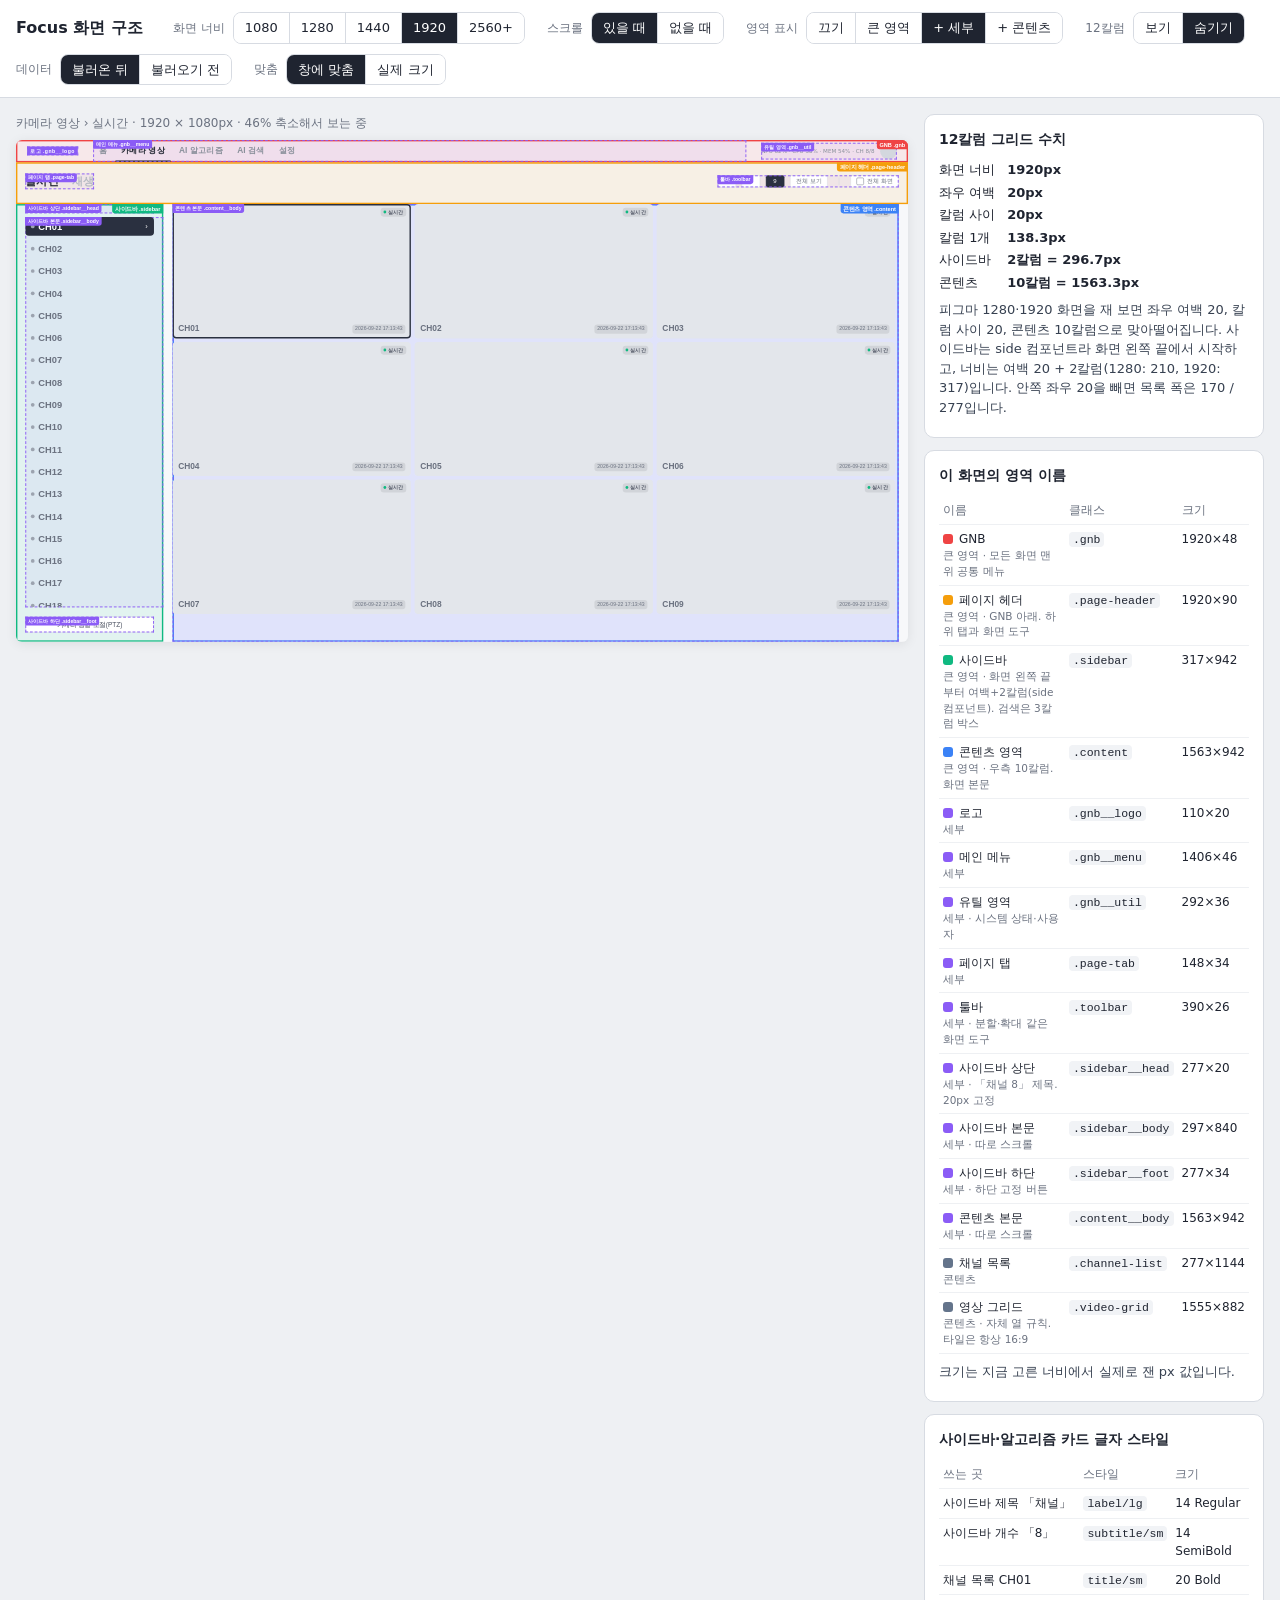
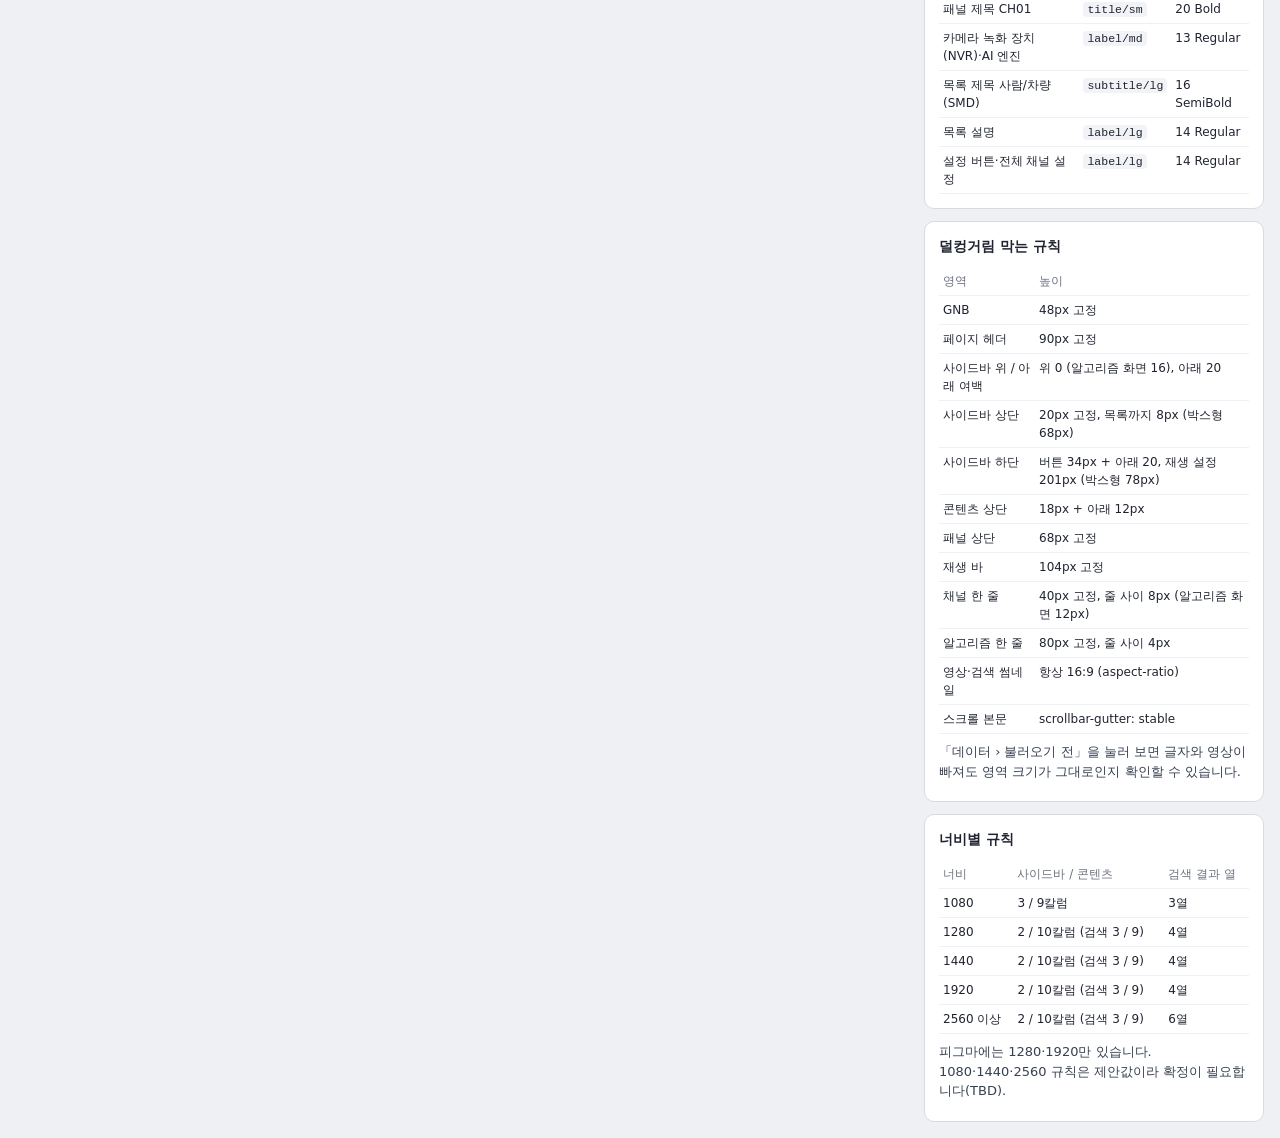
<file: index.html>
<!doctype html>
<html lang="ko">
<head>
<meta charset="utf-8">
<meta name="viewport" content="width=device-width, initial-scale=1">
<meta name="robots" content="noindex, nofollow">
<title>Focus 화면 구조</title>
<meta name="claude:viewport-fit-sides" content="cover">
<style>
:root{
  --bg:#eef0f3; --panel:#fff; --ink:#1f2430; --muted:#6b7280; --line:#d7dbe2;
  --wf-bg:#f7f8fa; --wf-box:#e3e6eb; --wf-box2:#d3d7de; --wf-ink:#8a909b;
  --c-gnb:#ef4444; --c-page-header:#f59e0b; --c-sidebar:#10b981; --c-lnb:#10b981; --c-content:#3b82f6;
  --c-l2:#8b5cf6; --c-l3:#64748b; --c-player:#ec4899;
  /* 피그마 글자 스타일 (semantic/textStyle) */
  --t-title-sm:700 20px/1.4 Pretendard,"Apple SD Gothic Neo",sans-serif;
  --t-subtitle-xl:600 18px/1.4 Pretendard,"Apple SD Gothic Neo",sans-serif;
  --t-subtitle-lg:600 16px/1.5 Pretendard,"Apple SD Gothic Neo",sans-serif;
  --t-subtitle-md:600 15px/1.467 Pretendard,"Apple SD Gothic Neo",sans-serif;
  --t-subtitle-sm:600 14px/1.429 Pretendard,"Apple SD Gothic Neo",sans-serif;
  --t-label-lg:400 14px/1.429 Pretendard,"Apple SD Gothic Neo",sans-serif;
  --t-label-md:400 13px/1.385 Pretendard,"Apple SD Gothic Neo",sans-serif;
  --t-body-sm:400 14px/1.571 Pretendard,"Apple SD Gothic Neo",sans-serif;
  --t-title-md:700 24px/1.4 Pretendard,"Apple SD Gothic Neo",sans-serif;
  --btn-bg:#fff; --code-bg:#f1f3f6; --row-line:#eef0f3; --sel-bg:#1f2430; --sel-fg:#fff; --body-ink:#374151;
}
@media (prefers-color-scheme: dark){:root:not([data-theme="light"]){
  --bg:#14171d; --panel:#1c2028; --ink:#e6e8ec; --muted:#9aa1ad; --line:#2e3440;
  --btn-bg:#232833; --code-bg:#2a303b; --row-line:#262b35; --sel-bg:#e6e8ec; --sel-fg:#14171d; --body-ink:#c9ced6; color-scheme:dark}}
:root[data-theme="dark"]{
  --bg:#14171d; --panel:#1c2028; --ink:#e6e8ec; --muted:#9aa1ad; --line:#2e3440;
  --btn-bg:#232833; --code-bg:#2a303b; --row-line:#262b35; --sel-bg:#e6e8ec; --sel-fg:#14171d; --body-ink:#c9ced6; color-scheme:dark}
*{box-sizing:border-box}
html,body{margin:0}
body{background:var(--bg);color:var(--ink);font:14px/1.5 Pretendard,"Apple SD Gothic Neo","Noto Sans KR",system-ui,sans-serif}
button{font:inherit;cursor:pointer}
button:focus-visible{outline:2px solid var(--c-content);outline-offset:1px}

/* ===== 바깥 도구 영역 ===== */
.tool{position:sticky;top:env(safe-area-inset-top,0px);z-index:50;background:var(--panel);border-bottom:1px solid var(--line);padding-block:12px;padding-left:max(16px,env(safe-area-inset-left,0px));padding-right:max(16px,env(safe-area-inset-right,0px));display:flex;flex-wrap:wrap;gap:10px 22px;align-items:center}
.tool h1{font-size:16px;margin:0 8px 0 0}
.tg{display:flex;align-items:center;gap:6px}
.tg>span{font-size:12px;color:var(--muted);margin-right:2px}
.seg{display:inline-flex;border:1px solid var(--line);border-radius:8px;overflow:hidden}
.seg button{border:0;background:var(--btn-bg);padding:5px 11px;font-size:13px;color:var(--ink);border-right:1px solid var(--line)}
.seg button:last-child{border-right:0}
.seg button.on{background:var(--sel-bg);color:var(--sel-fg)}
.page{display:grid;grid-template-columns:minmax(0,1fr) 340px;gap:16px;padding-block:16px;padding-left:max(16px,env(safe-area-inset-left,0px));padding-right:max(16px,env(safe-area-inset-right,0px))}
body::before{content:"";position:fixed;inset:0 0 auto;height:env(safe-area-inset-top,0px);z-index:60;background:var(--panel)}
.legend-wrap{overflow-x:auto}
@media (max-width:1100px){.page{grid-template-columns:1fr}}
.stage{min-width:0}
.stage-info{font-size:12px;color:var(--muted);margin-bottom:8px}
.scaler{position:relative;overflow:hidden;border-radius:6px;box-shadow:0 2px 12px rgba(0,0,0,.08)}
.side-doc{display:flex;flex-direction:column;gap:12px;min-width:0}
.card{background:var(--panel);border:1px solid var(--line);border-radius:10px;padding:14px}
.card h2{font-size:14px;margin:0 0 10px}
.card p{margin:0 0 6px;font-size:13px;color:var(--body-ink)}
table.legend{width:100%;border-collapse:collapse;font-size:12px}
table.legend th,table.legend td{text-align:left;padding:5px 4px;border-bottom:1px solid var(--row-line);vertical-align:top}
table.legend th{color:var(--muted);font-weight:500}
table.legend code{font-size:11.5px;background:var(--code-bg);padding:1px 4px;border-radius:4px;white-space:nowrap}
.dot{display:inline-block;width:10px;height:10px;border-radius:3px;margin-right:6px;vertical-align:-1px}
.lv{font-size:10.5px;color:var(--muted)}
.gridnum{display:grid;grid-template-columns:auto 1fr;gap:3px 12px;font-size:13px}
.gridnum b{font-weight:600}
.note{font-size:12px;color:var(--muted)}

/* ===== 화면 프레임(실제 퍼블리싱 대상) ===== */
.frame{position:absolute;top:0;left:0;transform-origin:0 0;background:var(--wf-bg);overflow:hidden;
  display:flex;flex-direction:column;container-type:inline-size;container-name:frame;color:#4b5160;font-size:13px}
.frame button{color:#4b5160}

/* 12칼럼 기준: 좌우 여백 20, 칼럼 사이 20 */
.gnb{flex:0 0 48px;display:flex;align-items:center;gap:32px;padding:0 24px;background:#fff;border-bottom:1px solid var(--line)}
.gnb__logo{font-weight:800;letter-spacing:1px;color:#2a3040;width:110px}
.gnb__menu{display:flex;gap:6px;flex:1}
.gnb__menu button{border:0;background:none;padding:10px 12px 8px;color:var(--wf-ink);font:var(--t-subtitle-xl);border-bottom:3px solid transparent}
.gnb__menu button.on{color:#1f2430;font-weight:700;border-color:#2a3040}
.gnb__util{display:flex;align-items:center;gap:12px;font-size:12px;color:var(--wf-ink);font-variant-numeric:tabular-nums}
.gnb__util span{min-width:230px;text-align:right}
.gnb__util i{width:36px;height:36px;border-radius:50%;background:var(--wf-box2);display:block}

.page-header{flex:0 0 90px;display:flex;align-items:center;justify-content:space-between;padding:20px 20px 28px}
.page-tab{display:flex;gap:28px}
.page-tab button{border:0;background:none;font:var(--t-title-md);color:#b5bac3;padding:0}
.page-tab button.on{color:#1f2430}
.toolbar{display:flex;gap:12px;align-items:center}
.toolbar button{height:26px;min-width:40px;border:1px solid var(--wf-box2);background:#fff;border-radius:4px;padding:0 12px;font:var(--t-label-md);color:#6b7280;display:inline-flex;align-items:center;justify-content:center;gap:6px}
.toolbar button.ico::before{content:"";width:16px;height:16px;border:1.5px solid currentColor;border-radius:3px;box-sizing:border-box}
.toolbar button.on{background:#2a3040;color:#fff;border-color:#2a3040}
.toolbar .sep{width:1px;height:16px;background:var(--wf-box2);margin:0 12px}

.container{flex:1;min-height:0;display:grid;grid-template-columns:repeat(12,minmax(0,1fr));grid-template-rows:minmax(0,1fr);column-gap:20px;padding:0 20px 20px}
.container.top-gap{padding-top:20px}
.sidebar,.lnb{grid-column:span 2;display:flex;flex-direction:column;min-height:0}
/* 사이드바 컴포넌트(side): 화면 왼쪽 끝부터 「여백 20 + 2칼럼」. 안쪽 좌우 20, 아래 20 */
.sidebar.side{margin-left:-20px;padding:0 20px 20px}
.container.flush{padding-bottom:0}
.sidebar.side .sidebar__body{margin-bottom:20px}
/* 스크롤 막대는 오른쪽 안쪽 여백 위에 얹는다 (목록 폭 170 / 277 유지) */
.sidebar.side .sidebar__body{margin-right:-20px;padding-right:12px}
.sidebar.side:has(.is-play) .sidebar__body{margin-bottom:0}
.content{grid-column:span 10;display:flex;flex-direction:column;min-height:0;min-width:0}
.content.full{grid-column:1 / -1}
@container frame (max-width:1279px){
  .sidebar,.lnb{grid-column:span 3}
  .content{grid-column:span 9}
}
.sidebar.boxed{background:#fff;border:1px solid var(--line);border-radius:12px}
.sidebar__head{flex:0 0 20px;display:flex;align-items:center;gap:6px;margin-bottom:8px;font:var(--t-label-lg);color:#94a3b8}
.sidebar__head b{font:var(--t-subtitle-sm);color:#4b5160}
.sidebar.boxed .sidebar__head{flex-basis:68px;margin:0;padding:20px;font:var(--t-title-sm);color:#1f2430}
.sidebar__body{flex:1;min-height:0;overflow:auto;scrollbar-gutter:stable}
.sidebar.boxed .sidebar__body{padding:0 20px}
.sidebar__foot{flex:0 0 auto}
.sidebar__foot.is-btn{flex-basis:34px}
.sidebar__foot.is-play{flex-basis:201px;margin:0 -20px -20px}
.sidebar.boxed .sidebar__foot.is-btn{flex-basis:78px;padding:20px}
.channel-list{display:flex;flex-direction:column;gap:8px}
.channel-list button{flex:0 0 40px;border:0;background:none;text-align:left;padding:0 12px;border-radius:8px;color:#6b7280;font:var(--t-title-sm);letter-spacing:0;display:flex;align-items:center}
.channel-list button::before{content:"";flex:0 0 8px;height:8px;border-radius:50%;background:#9ca3af;margin-right:8px}
.channel-list button.on{background:#2a3040;color:#fff;padding-right:4px}
.channel-list button.on::after{content:"›";margin-left:auto;width:24px;text-align:center;font:400 16px/1 Pretendard,sans-serif}
/* 알고리즘 카드 화면: 제목 없음, 위 16·좌우 16, 줄 사이 12 */
.sidebar.side.side--all{padding:16px 16px 20px}
.side--all .channel-list{gap:12px}
.side--all .channel-list button::before{display:none}
.btn-line{width:100%;height:34px;border:1px solid var(--wf-box2);background:#fff;border-radius:8px;padding:0 12px;font:var(--t-label-lg);color:#4b5160}
.btn-fill{height:38px;border:0;background:#2a3040;color:#fff;border-radius:8px;padding:0 22px;font:var(--t-subtitle-md)}
.btn-fill.wide{width:100%}
.btn-fill.save{width:160px;padding:0}
.play-set{height:100%;border-top:1px solid var(--line);padding:20px;display:flex;flex-direction:column;gap:12px}
.play-set .row{display:flex;justify-content:space-between;align-items:center;font:var(--t-subtitle-sm)}
.play-set .row span{font:var(--t-label-md);display:flex;align-items:center;gap:6px}
.play-set .row span::before{content:"";width:16px;height:16px;border-radius:4px;background:var(--wf-box2)}
.play-set .fake-input{height:30px}
.play-set .fake-bar{height:6px;border-radius:3px;margin-top:auto}
.fake-input{height:36px;border:1px solid var(--wf-box2);border-radius:8px;background:#fff;display:flex;align-items:center;padding:0 8px 0 12px;font:var(--t-subtitle-sm);color:#9ca3af}
.fake-input.select::after{content:"⌄";margin-left:auto;color:#9ca3af}
.fake-bar{height:4px;border-radius:2px;background:var(--wf-box2);position:relative}
.fake-bar::after{content:"";position:absolute;left:0;top:0;bottom:0;width:30%;background:#2a3040;border-radius:2px}
.play-ctrl{display:flex;justify-content:center;align-items:center;gap:36px;font-size:20px;color:#4b5160;height:36px}

.content__head{flex:0 0 30px;padding:0 0 12px;font:var(--t-label-md);color:#9ca3af;display:flex;justify-content:space-between;align-items:center}
.content__body{flex:1;min-height:0;overflow:auto;min-width:0;scrollbar-gutter:stable}
.content__body.video-body{container-type:size}

.video-grid{display:grid;grid-template-columns:repeat(var(--split-cols,3),minmax(0,1fr));gap:8px;align-content:start}
/* 스크롤 없을 때: 16:9를 지킨 채 높이에 맞춰 그리드 전체를 줄이고 가운데 둔다 */
.video-grid.fit{width:min(100%,calc((100cqh - (var(--rows) - 1) * 8px) / var(--rows) * 16 / 9 * var(--split-cols) + (var(--split-cols) - 1) * 8px));margin:0 auto}
.video-item{background:var(--wf-box);border-radius:8px;position:relative;aspect-ratio:16/9;max-width:100%;overflow:hidden}
.video-item span{position:absolute;left:12px;bottom:8px;font:800 18px/1.385 Pretendard,sans-serif;color:#6b7280}
.video-item time{position:absolute;right:12px;bottom:10px;padding:2px 6px;border-radius:6px;background:rgba(0,0,0,.08);font:400 11px/1.4 Pretendard,sans-serif;color:#6b7280}
.video-item em{position:absolute;right:10px;top:8px;padding:2px 6px;border-radius:6px;background:rgba(0,0,0,.08);font:600 11px/1.4 Pretendard,sans-serif;font-style:normal;color:#4b5160}
.video-item em::before{content:"";display:inline-block;width:6px;height:6px;border-radius:50%;background:#10b981;margin-right:4px;vertical-align:1px}
.video-item.on{outline:3px solid #2a3040;outline-offset:-3px}

.player-bar{flex:0 0 104px;padding-top:12px;display:flex;flex-direction:column;gap:6px;position:relative}
.player-bar .now{position:absolute;right:0;top:12px;height:20px;padding:0 8px;border:1px solid var(--wf-box2);border-radius:10px;font:400 11px/18px Pretendard,sans-serif;color:#6b7280}
.player-bar .bars{margin-top:24px}
.player-bar .bars div{height:6px;border-radius:3px;background:var(--wf-box2);margin-bottom:4px}
.player-bar .ticks{display:flex;justify-content:space-between;font-size:11px;color:#9ca3af}
.player-bar .dates{height:22px;border-radius:4px;background:var(--wf-box)}

.panel{background:#fff;border:1px solid var(--line);border-radius:24px;display:flex;flex-direction:column;min-height:0;flex:1}
.panel__head{flex:0 0 68px;display:flex;align-items:center;justify-content:space-between;gap:16px;padding:0 20px}
.panel__head .title{font:var(--t-title-sm);color:#1f2430;display:flex;gap:10px;align-items:center}
.panel__head .title small{color:#9ca3af;font-weight:600}
.panel__body{flex:1;min-height:0;overflow:auto;padding:0 20px 20px;scrollbar-gutter:stable}
.segment{display:inline-flex;width:250px;background:#f1f3f6;border-radius:8px}
.segment span{flex:1;text-align:center;padding:4px 0;font:var(--t-subtitle-sm);border-radius:8px;color:#9ca3af}
.segment span.on{color:#4b5160;background:#fff;box-shadow:0 1px 2px rgba(0,0,0,.08)}
.status{font:var(--t-label-md);letter-spacing:0.25px;color:#6b7280;display:flex;gap:28px}
.status span::before{content:"";display:inline-block;width:8px;height:8px;border-radius:50%;background:#10b981;margin-right:8px;vertical-align:1px}
/* 설정 화면 패널: 상단 54, 제목 subtitle/xl, 본문 위 24 */
.panel--form .panel__head{flex-basis:54px}
.panel--form .panel__head .title{font:var(--t-subtitle-xl);gap:12px}
.panel--form .panel__body{padding:24px 20px 20px}

.algo-list{display:flex;flex-direction:column;gap:12px}
.algo-list{gap:4px!important}
.algo-item{display:flex;align-items:center;gap:16px;height:80px;padding:8px 0 8px 4px}
.algo-item.event{height:66px}
.algo-item.event .thumb{width:37px;height:37px;border-radius:6px}
.algo-item.event .txt small{font:var(--t-label-md)}
.algo-item .thumb{width:64px;height:64px;border-radius:8px;background:var(--wf-box);flex:0 0 auto}
.algo-item .txt{flex:1;min-width:0;display:flex;flex-direction:column;gap:2px}
.algo-item .right{display:flex;align-items:center;gap:36px;flex:0 0 auto}
.algo-item .txt b{display:block;color:#1f2430;font:var(--t-subtitle-lg);letter-spacing:0.09px;white-space:nowrap;overflow:hidden;text-overflow:ellipsis}
.algo-item .txt small{color:#9ca3af;font:var(--t-label-lg);letter-spacing:0.2px;white-space:nowrap;overflow:hidden;text-overflow:ellipsis}
.toggle{width:36px;height:20px;border-radius:10px;background:#2a3040;position:relative;flex:0 0 auto}
.toggle::after{content:"";position:absolute;right:3px;top:3px;width:14px;height:14px;border-radius:50%;background:#fff}
.toggle.off{background:var(--wf-box2)}
.toggle.off::after{right:auto;left:3px}
.algo-item button{height:32px;border:1px solid var(--wf-box2);background:#fff;border-radius:8px;padding:0 12px;font:var(--t-label-lg);color:#4b5160}
.algo-item .toggle{width:44px;height:24px;border-radius:12px}
.algo-item .toggle::after,.field.row .toggle::after{width:18px;height:18px}

.grid12{display:grid;grid-template-columns:repeat(12,minmax(0,1fr));column-gap:20px;align-content:start}
.panel__body.grid12{column-gap:48px;grid-template-columns:repeat(2,minmax(0,1fr))}
.panel__body.grid12>*{grid-column:auto}
.video-area{grid-column:span 6;display:flex;flex-direction:column;gap:10px;min-width:0}
.setting-area{grid-column:span 6;display:flex;flex-direction:column;gap:18px;min-width:0}
.area-title{display:flex;justify-content:space-between;align-items:center;font-weight:600;color:#1f2430}
.area-title button{border:1px solid var(--wf-box2);background:#fff;border-radius:6px;padding:3px 10px;font-size:12px}
.video-big{aspect-ratio:16/9;background:var(--wf-box);border-radius:8px}
.zone-list{display:flex;flex-direction:column;gap:8px}
.zone-list div{height:40px;border-radius:6px;background:#f1f3f6;display:flex;align-items:center;padding:0 12px;font-size:12px}
.field{display:flex;flex-direction:column;gap:4px;font:var(--t-label-md);color:#6b7280}
.field .req{color:#2a3040;margin-left:2px}
.field.row{flex-direction:row;justify-content:space-between;align-items:center}
.chips{display:grid;grid-template-columns:repeat(3,minmax(0,1fr));gap:8px}
.chips span{height:28px;display:flex;align-items:center;justify-content:center;border:1px solid var(--wf-box2);border-radius:6px;font:var(--t-label-lg)}
.chips span.empty{border-color:transparent}
.chips span.on{background:#2a3040;color:#fff;border-color:#2a3040}

.data-table{width:100%;border-collapse:collapse;font-size:12px}
.data-table th{font-weight:500;color:#9ca3af;text-align:center;padding:8px 4px;border-bottom:2px solid var(--line);position:sticky;top:0;background:#fff}
.data-table td{text-align:center;padding:12px 4px;border-bottom:1px solid #eef0f3}
.data-table th:first-child,.data-table td:first-child{text-align:left;font-weight:600;color:#1f2430}
.data-table .toggle{display:inline-block;vertical-align:middle}

.filter-form{display:flex;flex-direction:column;gap:24px}
.sidebar.boxed{grid-column:span 3}
.sidebar.boxed + .content{grid-column:span 9}
.search-content{padding-top:4px}
@container frame (min-width:1600px){.search-content{padding-top:20px}}
.result-grid{display:grid;grid-template-columns:repeat(var(--result-cols,4),minmax(0,1fr));gap:12px}
.result-grid .video-item{border:1px solid var(--wf-box2)}
.result-grid .video-item{aspect-ratio:16/9}
@container frame (max-width:1279px){.result-grid{--result-cols:3}}
@container frame (min-width:2400px){.result-grid{--result-cols:6}}

.tree-menu{display:flex;flex-direction:column;gap:2px;padding-right:6px}
.tree-menu .g{display:flex;justify-content:space-between;padding:0;margin-top:14px;font:var(--t-subtitle-lg);color:#1f2430}
.tree-menu .g:first-child{margin-top:0}
.tree-menu .g::after{content:"⌄";color:#9ca3af}
.tree-menu button{border:0;background:none;text-align:left;padding:7px 12px;border-radius:8px;font:var(--t-body-sm);color:#6b7280}
.tree-menu button.on{background:#2a3040;color:#fff}
.form{display:flex;flex-direction:column;gap:36px;width:275px}
.placeholder{height:100%;min-height:200px;border:2px dashed var(--wf-box2);border-radius:12px;display:flex;align-items:center;justify-content:center;color:#9ca3af;font-weight:600}

.frame ::-webkit-scrollbar{width:8px;height:8px}
.frame ::-webkit-scrollbar-thumb{background:#b8bdc6;border-radius:4px}
.frame ::-webkit-scrollbar-track{background:transparent}

/* 로딩 전: 같은 크기 자리만 잡아 두고 글자는 숨김 */
.is-loading .channel-list button,.is-loading .algo-item .txt,.is-loading .tree-menu button,.is-loading .fake-input{color:transparent!important;background:var(--wf-box)!important}
.is-loading .video-item span,.is-loading .gnb__util span,.is-loading .content__head,.is-loading .sidebar__head{color:transparent}
.is-loading .video-item{background:repeating-linear-gradient(45deg,var(--wf-box),var(--wf-box) 10px,var(--wf-box2) 10px,var(--wf-box2) 20px)}
.is-loading .algo-item .txt{border-radius:6px;height:46px}

/* ===== 영역 표시 ===== */
.frame [data-area]{position:relative}
.frame .content__body[data-area],.frame .sidebar__body[data-area],.frame .panel__body[data-area]{position:relative}
.show-1 [data-level="1"]{outline:3px solid var(--c);outline-offset:-3px;background-color:color-mix(in srgb,var(--c) 9%,transparent)}
.show-2 [data-level="2"]{outline:2px dashed var(--c);outline-offset:-2px;background-color:color-mix(in srgb,var(--c) 7%,transparent)}
.show-3 [data-level="3"]{outline:1.5px dotted var(--c);outline-offset:-1px}
.show-1 [data-level="1"]::after,.show-2 [data-level="2"]::after,.show-3 [data-level="3"]::after{
  content:attr(data-label);position:absolute;z-index:20;pointer-events:none;background:var(--c);color:#fff;
  font:600 11px/1 Pretendard,"Apple SD Gothic Neo",sans-serif;padding:4px 6px;border-radius:0 0 0 6px;white-space:nowrap}
.show-1 [data-level="1"]::after{top:0;right:0;font-size:12px}
.show-2 [data-level="2"]::after{top:0;left:0;border-radius:0 0 6px 0}
.show-3 [data-level="3"]::after{bottom:0;left:0;border-radius:0 6px 0 0;opacity:.9}
/* 스크롤 되는 본문은 라벨을 맨 위에 붙여 둔다 */
.frame .content__body[data-level]::after,.frame .sidebar__body[data-level]::after,.frame .panel__body[data-level]::after{display:none}
.show-2 .content__body[data-level="2"]::before,.show-2 .sidebar__body[data-level="2"]::before,.show-3 .panel__body[data-level="3"]::before{
  content:attr(data-label);position:sticky;top:0;z-index:20;display:block;width:max-content;height:0;overflow:visible;pointer-events:none;
  font:600 11px/1 Pretendard,"Apple SD Gothic Neo",sans-serif;color:#fff;text-shadow:none}
.show-2 .content__body[data-level="2"]::before,.show-2 .sidebar__body[data-level="2"]::before,.show-3 .panel__body[data-level="3"]::before{
  height:auto;padding:4px 6px;background:var(--c);border-radius:0 0 6px 0;margin-bottom:-19px}
.panel__body.grid12::before{grid-column:1 / -1}

/* 12칼럼 오버레이 */
.grid-overlay{position:absolute;inset:0;z-index:30;pointer-events:none;display:none;grid-template-columns:repeat(12,minmax(0,1fr));column-gap:20px;padding:0 20px}
.grid-overlay div{background:rgba(236,72,153,.13);border-left:1px solid rgba(236,72,153,.45);border-right:1px solid rgba(236,72,153,.45);position:relative}
.grid-overlay div span{position:absolute;top:52px;left:50%;transform:translateX(-50%);font-size:11px;font-weight:700;color:#db2777}
.show-grid .grid-overlay{display:grid}
</style>
</head>
<body>

<div class="tool">
  <h1>Focus 화면 구조</h1>
  <div class="tg"><span>화면 너비</span><div class="seg" id="widthSeg"></div></div>
  <div class="tg"><span>스크롤</span><div class="seg" id="scrollSeg">
    <button data-v="on">있을 때</button><button data-v="off">없을 때</button></div></div>
  <div class="tg"><span>영역 표시</span><div class="seg" id="areaSeg">
    <button data-v="0">끄기</button><button data-v="1">큰 영역</button><button data-v="2">+ 세부</button><button data-v="3">+ 콘텐츠</button></div></div>
  <div class="tg"><span>12칼럼</span><div class="seg" id="gridSeg">
    <button data-v="on">보기</button><button data-v="off">숨기기</button></div></div>
  <div class="tg"><span>데이터</span><div class="seg" id="loadSeg">
    <button data-v="off">불러온 뒤</button><button data-v="on">불러오기 전</button></div></div>
  <div class="tg"><span>맞춤</span><div class="seg" id="fitSeg">
    <button data-v="fit">창에 맞춤</button><button data-v="real">실제 크기</button></div></div>
</div>

<div class="page">
  <div class="stage">
    <div class="stage-info" id="stageInfo"></div>
    <div class="scaler" id="scaler"><div class="frame" id="frame"></div></div>
  </div>
  <aside class="side-doc">
    <div class="card">
      <h2>12칼럼 그리드 수치</h2>
      <div class="gridnum" id="gridNum"></div>
      <p class="note" style="margin-top:8px">피그마 1280·1920 화면을 재 보면 좌우 여백 20, 칼럼 사이 20, 콘텐츠 10칼럼으로 맞아떨어집니다. 사이드바는 side 컴포넌트라 화면 왼쪽 끝에서 시작하고, 너비는 여백 20 + 2칼럼(1280: 210, 1920: 317)입니다. 안쪽 좌우 20을 빼면 목록 폭은 170 / 277입니다.</p>
    </div>
    <div class="card">
      <h2>이 화면의 영역 이름</h2>
      <div class="legend-wrap"><table class="legend" id="legend"></table></div>
      <p class="note" style="margin-top:8px">크기는 지금 고른 너비에서 실제로 잰 px 값입니다.</p>
    </div>
    <div class="card">
      <h2>사이드바·알고리즘 카드 글자 스타일</h2>
      <div class="legend-wrap"><table class="legend">
        <tr><th>쓰는 곳</th><th>스타일</th><th>크기</th></tr>
        <tr><td>사이드바 제목 「채널」</td><td><code>label/lg</code></td><td>14 Regular</td></tr>
        <tr><td>사이드바 개수 「8」</td><td><code>subtitle/sm</code></td><td>14 SemiBold</td></tr>
        <tr><td>채널 목록 CH01</td><td><code>title/sm</code></td><td>20 Bold</td></tr>
        <tr><td>패널 제목 CH01</td><td><code>title/sm</code></td><td>20 Bold</td></tr>
        <tr><td>카메라 녹화 장치(NVR)·AI 엔진</td><td><code>label/md</code></td><td>13 Regular</td></tr>
        <tr><td>목록 제목 사람/차량(SMD)</td><td><code>subtitle/lg</code></td><td>16 SemiBold</td></tr>
        <tr><td>목록 설명</td><td><code>label/lg</code></td><td>14 Regular</td></tr>
        <tr><td>설정 버튼·전체 채널 설정</td><td><code>label/lg</code></td><td>14 Regular</td></tr>
      </table></div>
    </div>
    <div class="card">
      <h2>덜컹거림 막는 규칙</h2>
      <div class="legend-wrap"><table class="legend">
        <tr><th>영역</th><th>높이</th></tr>
        <tr><td>GNB</td><td>48px 고정</td></tr>
        <tr><td>페이지 헤더</td><td>90px 고정</td></tr>
        <tr><td>사이드바 위 / 아래 여백</td><td>위 0 (알고리즘 화면 16), 아래 20</td></tr>
        <tr><td>사이드바 상단</td><td>20px 고정, 목록까지 8px (박스형 68px)</td></tr>
        <tr><td>사이드바 하단</td><td>버튼 34px + 아래 20, 재생 설정 201px (박스형 78px)</td></tr>
        <tr><td>콘텐츠 상단</td><td>18px + 아래 12px</td></tr>
        <tr><td>패널 상단</td><td>68px 고정</td></tr>
        <tr><td>재생 바</td><td>104px 고정</td></tr>
        <tr><td>채널 한 줄</td><td>40px 고정, 줄 사이 8px (알고리즘 화면 12px)</td></tr>
        <tr><td>알고리즘 한 줄</td><td>80px 고정, 줄 사이 4px</td></tr>
        <tr><td>영상·검색 썸네일</td><td>항상 16:9 (aspect-ratio)</td></tr>
        <tr><td>스크롤 본문</td><td>scrollbar-gutter: stable</td></tr>
      </table></div>
      <p class="note" style="margin-top:8px">「데이터 › 불러오기 전」을 눌러 보면 글자와 영상이 빠져도 영역 크기가 그대로인지 확인할 수 있습니다.</p>
    </div>
    <div class="card">
      <h2>너비별 규칙</h2>
      <table class="legend">
        <tr><th>너비</th><th>사이드바 / 콘텐츠</th><th>검색 결과 열</th></tr>
        <tr><td>1080</td><td>3 / 9칼럼</td><td>3열</td></tr>
        <tr><td>1280</td><td>2 / 10칼럼 (검색 3 / 9)</td><td>4열</td></tr>
        <tr><td>1440</td><td>2 / 10칼럼 (검색 3 / 9)</td><td>4열</td></tr>
        <tr><td>1920</td><td>2 / 10칼럼 (검색 3 / 9)</td><td>4열</td></tr>
        <tr><td>2560 이상</td><td>2 / 10칼럼 (검색 3 / 9)</td><td>6열</td></tr>
      </table>
      <p class="note" style="margin-top:8px">피그마에는 1280·1920만 있습니다. 1080·1440·2560 규칙은 제안값이라 확정이 필요합니다(TBD).</p>
    </div>
  </aside>
</div>

<script>
const AREAS = {
  'gnb':           {lv:1, name:'GNB', cls:'.gnb', c:'var(--c-gnb)', desc:'모든 화면 맨 위 공통 메뉴'},
  'page-header':   {lv:1, name:'페이지 헤더', cls:'.page-header', c:'var(--c-page-header)', desc:'GNB 아래. 하위 탭과 화면 도구'},
  'sidebar':       {lv:1, name:'사이드바', cls:'.sidebar', c:'var(--c-sidebar)', desc:'화면 왼쪽 끝부터 여백+2칼럼(side 컴포넌트). 검색은 3칼럼 박스'},
  'lnb':           {lv:1, name:'LNB', cls:'.lnb', c:'var(--c-lnb)', desc:'설정 화면 좌측 메뉴 트리'},
  'content':       {lv:1, name:'콘텐츠 영역', cls:'.content', c:'var(--c-content)', desc:'우측 10칼럼. 화면 본문'},
  'gnb-logo':      {lv:2, name:'로고', cls:'.gnb__logo', c:'var(--c-l2)'},
  'gnb-menu':      {lv:2, name:'메인 메뉴', cls:'.gnb__menu', c:'var(--c-l2)'},
  'gnb-util':      {lv:2, name:'유틸 영역', cls:'.gnb__util', c:'var(--c-l2)', desc:'시스템 상태·사용자'},
  'page-tab':      {lv:2, name:'페이지 탭', cls:'.page-tab', c:'var(--c-l2)'},
  'toolbar':       {lv:2, name:'툴바', cls:'.toolbar', c:'var(--c-l2)', desc:'분할·확대 같은 화면 도구'},
  'sidebar-head':  {lv:2, name:'사이드바 상단', cls:'.sidebar__head', c:'var(--c-l2)', desc:'「채널 8」 제목. 20px 고정'},
  'sidebar-body':  {lv:2, name:'사이드바 본문', cls:'.sidebar__body', c:'var(--c-l2)', desc:'따로 스크롤'},
  'sidebar-foot':  {lv:2, name:'사이드바 하단', cls:'.sidebar__foot', c:'var(--c-l2)', desc:'하단 고정 버튼'},
  'content-head':  {lv:2, name:'콘텐츠 상단', cls:'.content__head', c:'var(--c-l2)'},
  'content-body':  {lv:2, name:'콘텐츠 본문', cls:'.content__body', c:'var(--c-l2)', desc:'따로 스크롤'},
  'player-bar':    {lv:2, name:'재생 바', cls:'.player-bar', c:'var(--c-player)', desc:'타임라인. 재생 탭에만'},
  'panel':         {lv:2, name:'패널', cls:'.panel', c:'var(--c-l2)', desc:'흰 박스 카드'},
  'panel-head':    {lv:3, name:'패널 상단', cls:'.panel__head', c:'var(--c-l3)'},
  'panel-body':    {lv:3, name:'패널 본문', cls:'.panel__body', c:'var(--c-l3)', desc:'따로 스크롤'},
  'channel-list':  {lv:3, name:'채널 목록', cls:'.channel-list', c:'var(--c-l3)'},
  'play-set':      {lv:3, name:'재생 설정', cls:'.play-set', c:'var(--c-l3)'},
  'video-grid':    {lv:3, name:'영상 그리드', cls:'.video-grid', c:'var(--c-l3)', desc:'자체 열 규칙. 타일은 항상 16:9'},
  'algo-list':     {lv:3, name:'알고리즘 목록', cls:'.algo-list', c:'var(--c-l3)'},
  'video-area':    {lv:3, name:'영상 영역', cls:'.video-area', c:'var(--c-l3)', desc:'패널 안 6칼럼'},
  'setting-area':  {lv:3, name:'설정 영역', cls:'.setting-area', c:'var(--c-l3)', desc:'패널 안 6칼럼'},
  'data-table':    {lv:3, name:'데이터 표', cls:'.data-table', c:'var(--c-l3)'},
  'filter-form':   {lv:3, name:'검색 조건 폼', cls:'.filter-form', c:'var(--c-l3)'},
  'result-grid':   {lv:3, name:'결과 그리드', cls:'.result-grid', c:'var(--c-l3)'},
  'tree-menu':     {lv:3, name:'트리 메뉴', cls:'.tree-menu', c:'var(--c-l3)'},
  'form':          {lv:3, name:'입력 폼', cls:'.form', c:'var(--c-l3)'},
};
const WIDTHS = [1080,1280,1440,1920,2560];
const S = {w:1920, scroll:'on', area:'2', grid:'off', fit:'fit', menu:'camera', sub:'live', detail:null, split:9, ch:0, setItem:'카메라', load:'off'};
try{ Object.assign(S, JSON.parse(localStorage.getItem('focus-wf')||'{}')); }catch(e){}
const save=()=>{try{localStorage.setItem('focus-wf',JSON.stringify(S))}catch(e){}};

const A = (key, extra='') => { const a=AREAS[key]; return `data-area="${key}" data-level="${a.lv}" data-label="${a.name} ${a.cls}" style="--c:${a.c}" ${extra}`; };
const many = () => S.scroll==='on';
const range = n => Array.from({length:n},(_,i)=>i);
const pad = n => String(n).padStart(2,'0');

function gnb(){
  const menus=[['home','홈'],['camera','카메라 영상'],['ai','AI 알고리즘'],['search','AI 검색'],['settings','설정']];
  return `<header class="gnb" ${A('gnb')}>
    <div class="gnb__logo" ${A('gnb-logo')}>FOCUS</div>
    <nav class="gnb__menu" ${A('gnb-menu')}>${menus.map(([k,t])=>`<button data-menu="${k}" class="${S.menu===k?'on':''}">${t}</button>`).join('')}</nav>
    <div class="gnb__util" ${A('gnb-util')}><span>NPU 62% · CPU 38% · MEM 54% · CH 8/8</span><i></i></div>
  </header>`;
}
function pageHeader(tabs, tools=''){
  return `<div class="page-header" ${A('page-header')}>
    <div class="page-tab" ${A('page-tab')}>${tabs.map(([k,t])=>`<button data-sub="${k}" class="${S.sub===k?'on':''}">${t}</button>`).join('')}</div>
    ${tools?`<div class="toolbar" ${A('toolbar')}>${tools}</div>`:''}
  </div>`;
}
function channelList(n){
  return `<div class="channel-list" ${A('channel-list')}>${range(n).map(i=>`<button data-ch="${i}" class="${S.ch===i?'on':''}">CH${pad(i+1)}</button>`).join('')}</div>`;
}

/* ----- 카메라 영상 ----- */
function camera(){
  if(!['live','play'].includes(S.sub)) S.sub='live';
  if(![1,4,9,0].includes(S.split)) S.split=9;
  const tools = [1,4,9].map(n=>`<button data-split="${n}" class="${S.split===n?'on':''}">${n}</button>`).join('')
    + `<button data-split="0" class="${S.split===0?'on':''}">전체 보기</button><span class="sep"></span><button class="ico">전체 화면</button>`;
  const chCount = many()?24:6;
  const tiles = S.split===0 ? chCount : S.split;
  const cols = S.split===0 ? 4 : Math.sqrt(S.split);
  const play = S.sub==='play';
  return pageHeader([['live','실시간'],['play','재생']], tools) + `
  <div class="container flush">
    <aside class="sidebar side" ${A('sidebar')}>
      <div class="sidebar__head" ${A('sidebar-head')}>채널 <b>${chCount}</b></div>
      <div class="sidebar__body" ${A('sidebar-body')}>${channelList(chCount)}</div>
      <div class="sidebar__foot ${play?'is-play':'is-btn'}" ${A('sidebar-foot')}>${play ? `
        <div class="play-set" ${A('play-set')}>
          <div class="row"><b>재생 설정</b><span>스킵 플레이</span></div>
          <div class="fake-input">▦ 2026-09-22 13:32</div>
          <div class="play-ctrl">⏪ ▶ ⏩</div>
          <div class="fake-bar"></div>
        </div>` : `<button class="btn-line">카메라 방향 조절(PTZ)</button>`}
      </div>
    </aside>
    <main class="content" ${A('content')}>
      <div class="content__body video-body" ${A('content-body')}>
        <div class="video-grid ${many()?'':'fit'}" style="--split-cols:${cols};--rows:${Math.ceil(tiles/cols)}" ${A('video-grid')}>
          ${range(tiles).map(i=>`<div class="video-item ${i===S.ch?'on':''}">${play?'':'<em>실시간</em>'}<span>CH${pad(i+1)}</span><time>2026-09-22 17:13:43</time></div>`).join('')}
        </div>
      </div>
      ${play ? `<div class="player-bar" ${A('player-bar')}>
        <span class="now">18:02:14</span>
        <div class="bars"><div></div><div></div></div>
        <div class="ticks">${['0H','2H','4H','6H','8H','10H','12H','14H','16H','18H','20H','22H'].map(t=>`<span>${t}</span>`).join('')}</div>
        <div class="dates"></div></div>`:''}
    </main>
  </div>`;
}

/* ----- AI 알고리즘 ----- */
function ai(){
  if(S.detail==='algo') return aiAlgoDetail();
  if(S.detail==='all') return aiAll();
  if(!['card','model'].includes(S.sub)) S.sub='card';
  const head = pageHeader([['card','알고리즘 카드'],['model','모델 관리']]);
  if(S.sub!=='card') return head + `<div class="container"><main class="content full" ${A('content')}><div class="placeholder">모델 관리 화면은 아직 피그마에 없습니다 (TBD)</div></main></div>`;
  const chCount = many()?24:6, algo = many()?9:3, events = many()?7:1;
  return head + `
  <div class="container">
    <aside class="sidebar side side--all" ${A('sidebar')}>
      <div class="sidebar__body" ${A('sidebar-body')}>${channelList(chCount)}</div>
      <div class="sidebar__foot is-btn" ${A('sidebar-foot')}><button class="btn-line" data-detail="all">전체 채널 설정</button></div>
    </aside>
    <main class="content" ${A('content')}>
      <section class="panel" ${A('panel')}>
        <div class="panel__head" ${A('panel-head')}>
          <div class="title">CH${pad(S.ch+1)}</div>
          <div class="status"><span>카메라 녹화 장치(NVR)</span><span>AI 엔진</span></div>
        </div>
        <div class="panel__body" ${A('panel-body')}>
          <div class="algo-list" ${A('algo-list')}>
            ${range(algo).map(i=>`<div class="algo-item"><div class="thumb"></div><div class="txt"><b>사람/차량(SMD)</b><small>사람·차량 이동체 검출(Smart Motion Detection)</small></div><div class="right"><div class="toggle ${i%4===2?'off':''}"></div><button data-detail="algo">설정</button></div></div>`).join('')}
            ${range(events).map(i=>`<div class="algo-item event"><div class="thumb"></div><div class="txt"><b>${['라인 크로싱','배회 감지','침입/이탈','군중 밀집도','PPE 감지','화재 감지','카운팅'][i]}</b><small>이벤트 알고리즘</small></div><div class="right"><div class="toggle"></div></div></div>`).join('')}
          </div>
        </div>
      </section>
    </main>
  </div>`;
}
function backHead(title, sub){
  return `<div class="panel__head" ${A('panel-head')}>
    <div class="title"><button data-detail="" style="border:0;background:none;font-size:16px">‹</button>${title} ${sub?`<small>/ ${sub}</small>`:''}</div>
    <button class="btn-fill save">저장</button></div>`;
}
function aiAlgoDetail(){
  const zones = many()?8:2;
  return `<div class="container top-gap">
    <main class="content full" ${A('content')}>
      <section class="panel" ${A('panel')}>
        ${backHead('사람/차량(SMD)','CH'+(S.ch+1))}
        <div class="panel__body grid12" ${A('panel-body')}>
          <div class="video-area" ${A('video-area')}>
            <div class="area-title">카메라 영상 <button>+ 영역 추가</button></div>
            <div class="video-big"></div>
            <div class="zone-list">${range(zones).map(i=>`<div>● 영역${i+1}</div>`).join('')}</div>
          </div>
          <div class="setting-area" ${A('setting-area')}>
            <div class="area-title">감지 조건</div>
            <div class="field">최소 신뢰도<div class="fake-bar"></div></div>
            <div class="field">분석 대상<div class="chips"><span class="on">사람</span><span>자전거</span><span>오토바이</span><span>승용차</span><span>버스</span></div></div>
            <div class="field">분석 프레임 수<div class="fake-bar"></div></div>
            <div class="field">적용 여부<div class="toggle"></div></div>
          </div>
        </div>
      </section>
    </main>
  </div>`;
}
function aiAll(){
  const cols=['SMD','라인크로싱','배회감지','침입/이탈','연령/성별','군중밀집도','VIP 인식','PPE 감지','행동 분석','화재 감지','카운팅'];
  const rows = many()?16:4;
  const tr = (name,seed)=>`<tr><td>${name}</td>${cols.map((_,j)=>`<td><span class="toggle ${(seed*7+j*3)%5===0?'off':''}"></span></td>`).join('')}</tr>`;
  return `<div class="container top-gap">
    <main class="content full" ${A('content')}>
      <section class="panel" ${A('panel')}>
        ${backHead('전체 채널 설정','CH1')}
        <div class="panel__body" ${A('panel-body')}>
          <table class="data-table" ${A('data-table')}>
            <thead><tr><th>카메라 채널</th>${cols.map(c=>`<th>${c}</th>`).join('')}</tr></thead>
            <tbody>${tr('모든 채널',0)}${range(rows).map(i=>tr('CH'+pad(i+1),i+1)).join('')}</tbody>
          </table>
        </div>
      </section>
    </main>
  </div>`;
}

/* ----- AI 검색 ----- */
function search(){
  const filters = many()?['분류','기간','채널','성별/연령대','상/하의 색상','액세서리']:['분류','기간','채널'];
  const results = many()?20:8;
  return `<div class="container top-gap">
    <aside class="sidebar boxed" ${A('sidebar')}>
      <div class="sidebar__head" ${A('sidebar-head')}>검색 조건</div>
      <div class="sidebar__body" ${A('sidebar-body')}>
        <div class="filter-form" ${A('filter-form')}>
          ${filters.map((f,i)=> i===0 ? `<div class="field"><span>${f}<i class="req">*</i></span><div class="chips"><span class="on">얼굴</span><span>사람</span><span>차량</span><span>이벤트</span><span>패턴</span><span class="empty"></span></div></div>`
            : `<div class="field"><span>${f}${i===1?'<i class="req">*</i>':''}</span><div class="fake-input select">전체</div></div>`).join('')}
        </div>
      </div>
      <div class="sidebar__foot is-btn" ${A('sidebar-foot')}><button class="btn-fill wide">검색</button></div>
    </aside>
    <main class="content search-content" ${A('content')}>
      <div class="content__head" ${A('content-head')}>검색 결과 ${many()?47:results}</div>
      <div class="content__body" ${A('content-body')}>
        <div class="result-grid" ${A('result-grid')}>${range(results).map(i=>`<div class="video-item"><span>CH${pad(i%9+1)}</span><time>2026-09-22 17:13:43</time></div>`).join('')}</div>
      </div>
    </main>
  </div>`;
}

/* ----- 설정 ----- */
function settings(){
  const groups = [['시스템',['일반','시간','사용자']],['장치',['카메라','오디오','환경 센서']],['이벤트',['알림','규칙']],['녹화',['일정','저장소']],['네트워크',['IP','포트']],['로그',['시스템 로그','접속 기록']]];
  const shown = many()?groups:groups.slice(0,3);
  const fields = many()?['이름','프라이버시 설정','카메라 설정(밝기/대비/색상)','해상도','프레임','비트레이트','코덱','녹화 품질','숨김']:['이름','프라이버시 설정','카메라 설정(밝기/대비/색상)','숨김'];
  return `<div class="container top-gap">
    <aside class="lnb" ${A('lnb')}>
      <div class="sidebar__body" ${A('sidebar-body')}>
        <nav class="tree-menu" ${A('tree-menu')}>
          ${shown.map(([g,items])=>`<div class="g">${g}</div>${items.map(it=>`<button data-set="${it}" class="${S.setItem===it?'on':''}">${it}</button>`).join('')}`).join('')}
        </nav>
      </div>
    </aside>
    <main class="content" ${A('content')}>
      <section class="panel panel--form" ${A('panel')}>
        ${backHead(S.setItem==='카메라'?'CH03':S.setItem,'')}
        <div class="panel__body" ${A('panel-body')}>
          <div class="form" ${A('form')}>
            ${fields.map(f=> f==='숨김' ? `<div class="field row">${f}<div class="toggle" style="width:44px;height:24px;border-radius:12px"></div></div>` : `<div class="field">${f}<div class="fake-input ${f==='이름'?'':'select'}">${f==='이름'?'이름을 작성하세요':'전체'}</div></div>`).join('')}
          </div>
        </div>
      </section>
    </main>
  </div>`;
}
function home(){
  return `<div class="container top-gap"><main class="content full" ${A('content')}><div class="placeholder">홈 화면은 아직 피그마에 없습니다 (TBD)</div></main></div>`;
}

const SCREEN_NAME = () => ({
  home:'홈', search:'AI 검색', settings:'설정 › '+S.setItem,
  camera:'카메라 영상 › '+(S.sub==='play'?'재생':'실시간'),
  ai: S.detail==='algo'?'AI 알고리즘 › 알고리즘 설정(상세)':S.detail==='all'?'AI 알고리즘 › 전체 채널 설정':'AI 알고리즘 › '+({card:'알고리즘 카드',db:'데이터베이스 관리',model:'모델 관리'}[S.sub]||'알고리즘 카드'),
}[S.menu]);

const frame = document.getElementById('frame'), scaler = document.getElementById('scaler');
let scale = 1;

function render(){
  const H = Math.round(S.w*9/16);
  const body = {home,camera,ai,search,settings}[S.menu]();
  frame.innerHTML = gnb() + body + `<div class="grid-overlay">${range(12).map(i=>`<div><span>${i+1}</span></div>`).join('')}</div>`;
  frame.style.width = S.w+'px'; frame.style.height = H+'px';
  frame.className = 'frame' + (S.grid==='on'?' show-grid':'') + (S.load==='on'?' is-loading':'') + range(+S.area).map(i=>' show-'+(i+1)).join('');
  fit();
  syncSegs();
  updateDoc();
  save();
}
function fit(){
  const H = Math.round(S.w*9/16);
  const avail = scaler.parentElement.clientWidth;
  scale = S.fit==='fit' ? Math.min(1, avail/S.w) : 1;
  frame.style.transform = `scale(${scale})`;
  scaler.style.width = (S.fit==='fit' ? S.w*scale : avail)+'px';
  scaler.style.height = H*scale+'px';
  scaler.style.overflow = S.fit==='fit' ? 'hidden' : 'auto';
  if(S.fit==='real'){ scaler.style.height = H+'px'; }
  document.getElementById('stageInfo').textContent =
    `${SCREEN_NAME()}  ·  ${S.w} × ${H}px  ·  ${S.fit==='fit'?`${Math.round(scale*100)}% 축소해서 보는 중`:'실제 크기(가로 스크롤)'}`;
}
function updateDoc(){
  const W=S.w, M=20, G=20, col=(W-M*2-G*11)/12;
  const sideSpan = W<1280?3:2;
  const span = n => (col*n+G*(n-1));
  document.getElementById('gridNum').innerHTML = `
    <span>화면 너비</span><b>${W}px</b>
    <span>좌우 여백</span><b>${M}px</b>
    <span>칼럼 사이</span><b>${G}px</b>
    <span>칼럼 1개</span><b>${col.toFixed(1)}px</b>
    <span>사이드바</span><b>${sideSpan}칼럼 = ${span(sideSpan).toFixed(1)}px</b>
    <span>콘텐츠</span><b>${12-sideSpan}칼럼 = ${span(12-sideSpan).toFixed(1)}px</b>`;
  const seen = new Map();
  frame.querySelectorAll('[data-area]').forEach(el=>{
    const k=el.dataset.area; if(seen.has(k)) return;
    const r=el.getBoundingClientRect(); seen.set(k,{w:Math.round(r.width/scale),h:Math.round(r.height/scale)});
  });
  const rows=[...seen.entries()].sort((a,b)=>AREAS[a[0]].lv-AREAS[b[0]].lv).map(([k,s])=>{
    const a=AREAS[k];
    return `<tr><td><span class="dot" style="background:${a.c}"></span>${a.name}<div class="lv">${['','큰 영역','세부','콘텐츠'][a.lv]}${a.desc?' · '+a.desc:''}</div></td><td><code>${a.cls}</code></td><td style="white-space:nowrap">${s.w}×${s.h}</td></tr>`;
  });
  document.getElementById('legend').innerHTML = `<tr><th>이름</th><th>클래스</th><th>크기</th></tr>`+rows.join('');
}
function syncSegs(){
  const set=(id,v)=>document.querySelectorAll(`#${id} button`).forEach(b=>b.classList.toggle('on',b.dataset.v===String(v)));
  set('widthSeg',S.w); set('scrollSeg',S.scroll); set('areaSeg',S.area); set('gridSeg',S.grid); set('fitSeg',S.fit); set('loadSeg',S.load);
}
document.getElementById('widthSeg').innerHTML = WIDTHS.map(w=>`<button data-v="${w}">${w===2560?'2560+':w}</button>`).join('');
const bindSeg=(id,key,num)=>document.getElementById(id).addEventListener('click',e=>{const b=e.target.closest('button');if(!b)return;S[key]=num?+b.dataset.v:b.dataset.v;render();});
bindSeg('widthSeg','w',true); bindSeg('scrollSeg','scroll'); bindSeg('areaSeg','area'); bindSeg('gridSeg','grid'); bindSeg('fitSeg','fit'); bindSeg('loadSeg','load');

frame.addEventListener('click',e=>{
  const b=e.target.closest('[data-menu],[data-sub],[data-split],[data-ch],[data-detail],[data-set]'); if(!b) return;
  const d=b.dataset;
  if(d.menu){ S.menu=d.menu; S.detail=null; S.sub=d.menu==='camera'?'live':d.menu==='ai'?'card':S.sub; }
  if(d.sub) S.sub=d.sub;
  if(d.split!==undefined) S.split=+d.split;
  if(d.ch!==undefined) S.ch=+d.ch;
  if(d.detail!==undefined) S.detail=d.detail||null;
  if(d.set) S.setItem=d.set;
  render();
});
window.addEventListener('resize',()=>{fit();updateDoc();});
render();
</script>
</body>
</html>
</file>
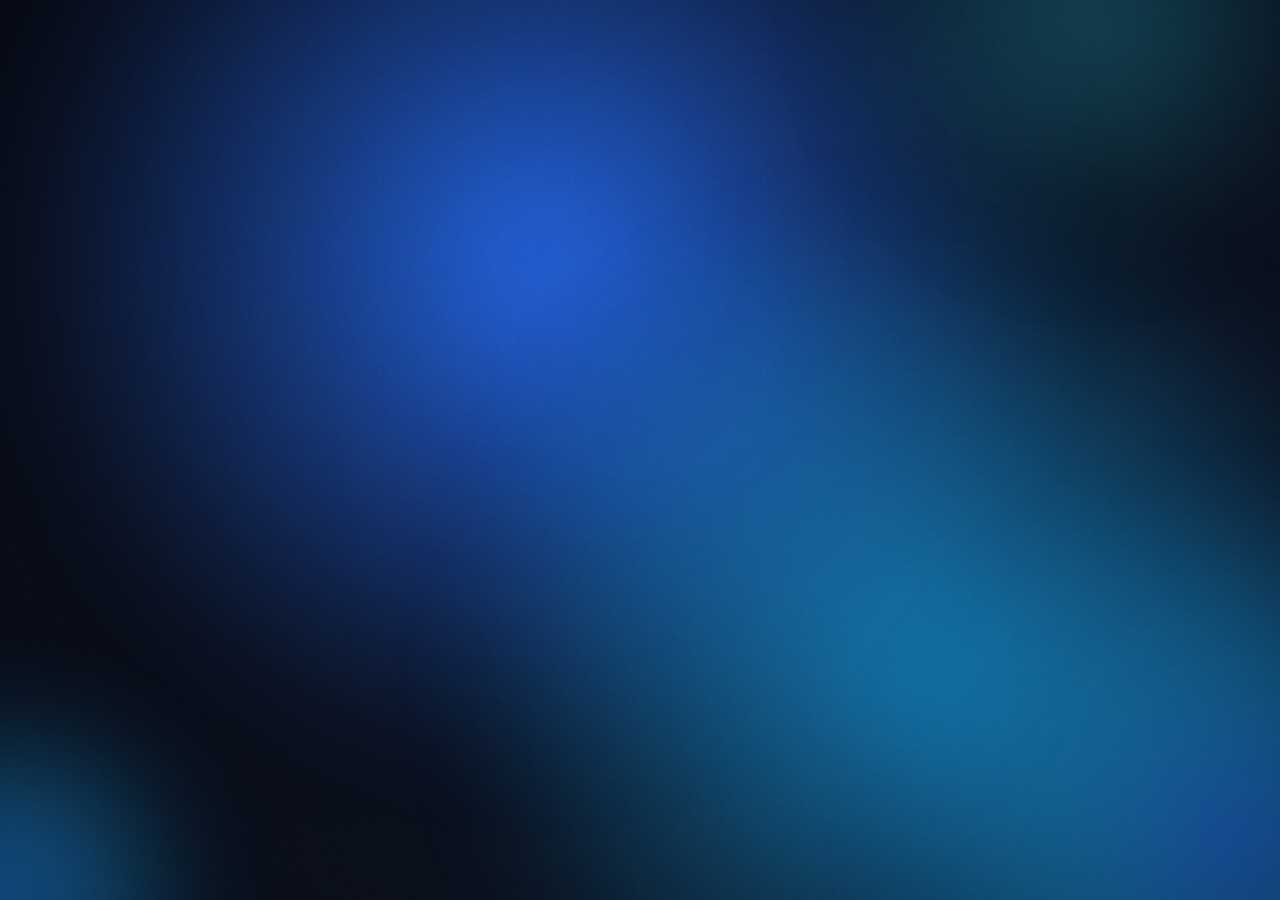
<file: login/downloads/login-background/index.html>
<!doctype html>
<html lang="ko">
<meta charset="utf-8">
<meta name="viewport" content="width=device-width, initial-scale=1">
<title>로그인 배경 미리보기</title>
<link rel="stylesheet" href="login-background.css">
<style>html, body { height: 100%; margin: 0; background: #090d19; }</style>
<!-- 배경 마크업: body 맨 앞에 두고, 화면 내용은 z-index 1 이상으로 위에 올린다 -->
<div class="login-background" aria-hidden="true">
  <div class="login-background__stage">
    <span class="login-background__light login-background__light--blue"></span>
    <span class="login-background__light login-background__light--sky"></span>
    <span class="login-background__light login-background__light--teal"></span>
    <span class="login-background__light login-background__light--bottom-right"></span>
    <span class="login-background__light login-background__light--bottom-left"></span>
  </div>
</div>
<script src="login-background.js"></script>
</file>
